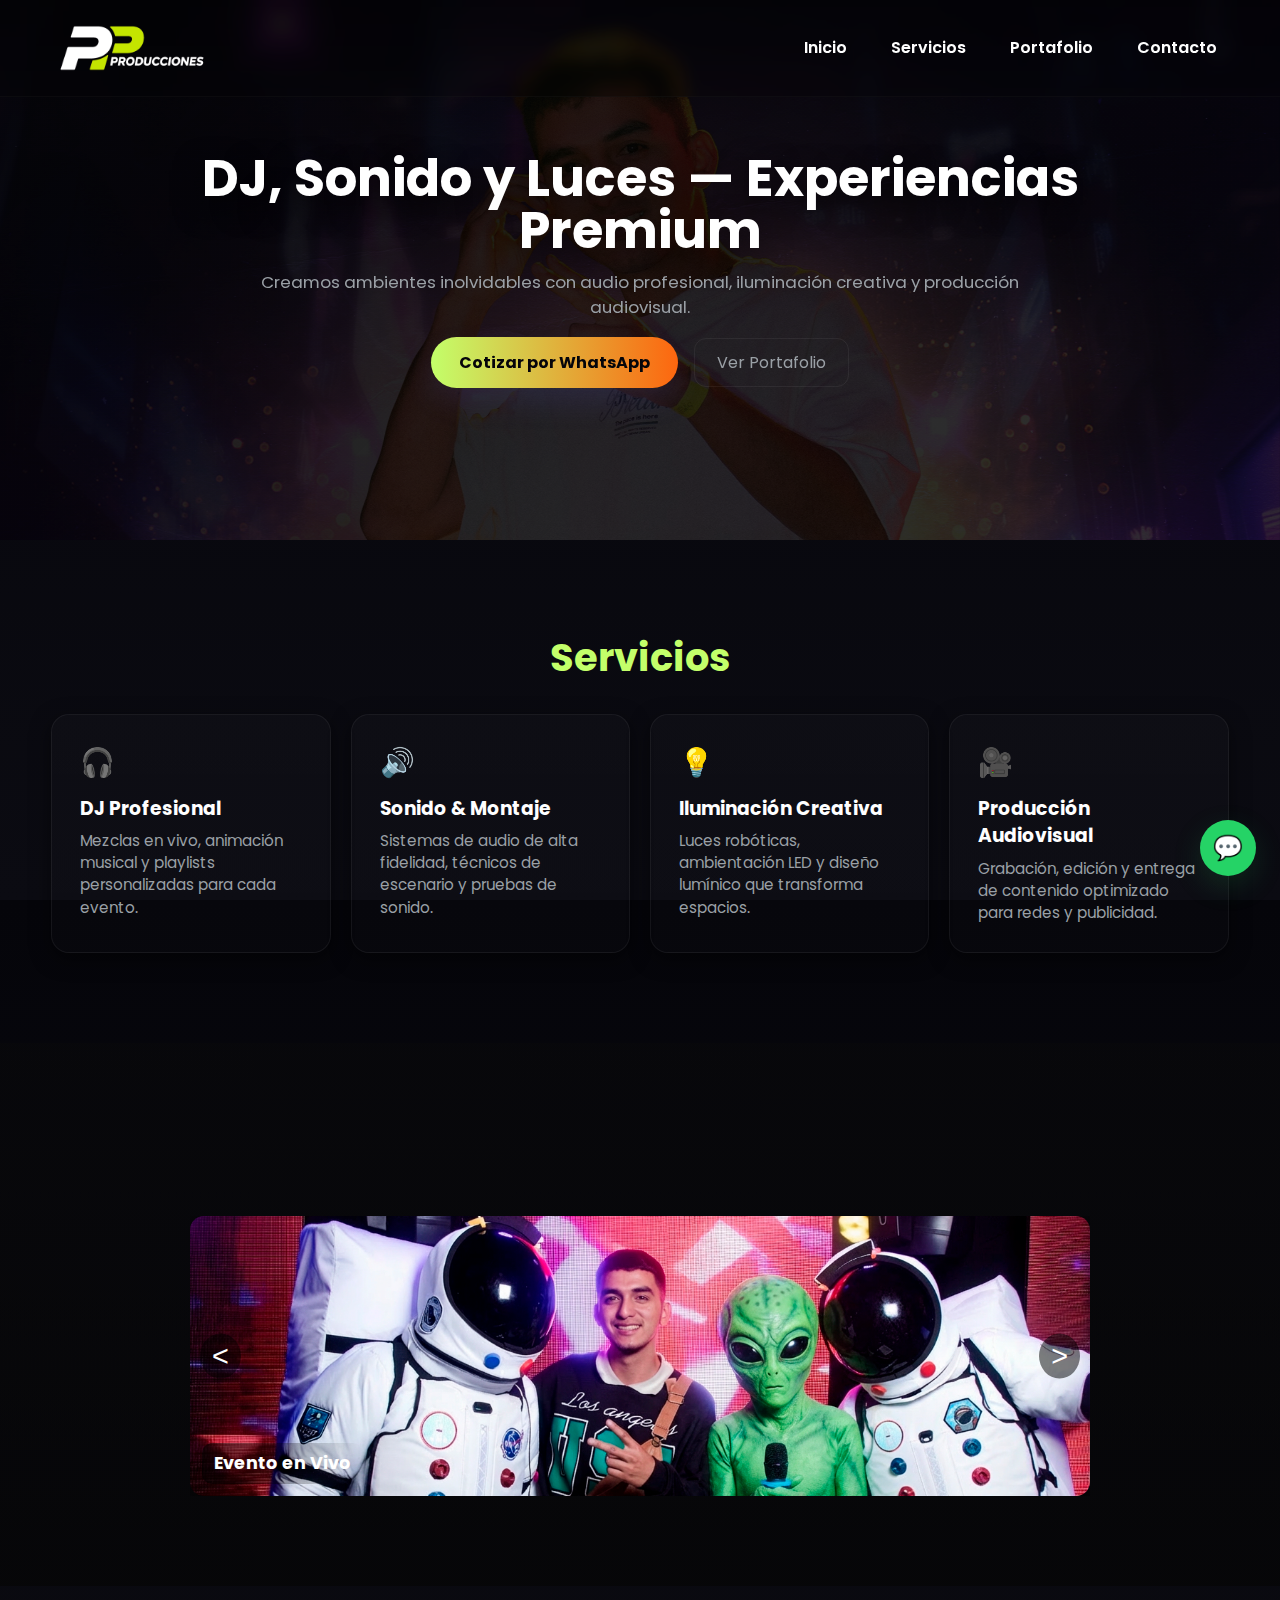
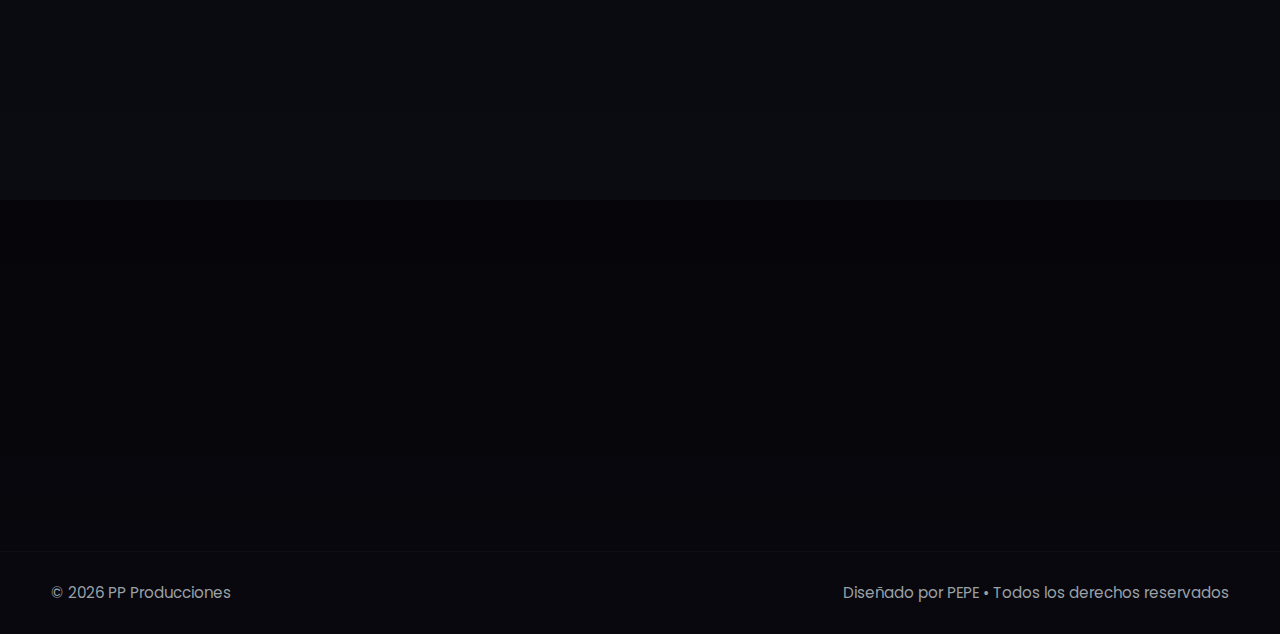
<file: index.html>
<!DOCTYPE html>
<html lang="es">
<head>
  <meta charset="UTF-8">
  <meta name="viewport" content="width=device-width, initial-scale=1.0">
  <title>PP Producciones - DJ, Sonido y Luces (Ultra PRO)</title>

  <!-- Fuente -->
  <link href="https://fonts.googleapis.com/css2?family=Poppins:wght@300;400;600;800&display=swap" rel="stylesheet">

  <!-- CSS -->
  <link rel="stylesheet" href="style.css">

  <meta name="description" content="PP Producciones - DJ profesional, sonido, iluminación y producción audiovisual. Servicios premium para eventos.">
</head>
<body>

  <!-- PRELOADER -->
  <div id="preloader" aria-hidden="true">
    <div class="loader">
      <svg viewBox="0 0 100 100" width="80" height="80" aria-hidden="true">
        <circle cx="50" cy="50" r="40" stroke="none" fill="none"></circle>
      </svg>
      <div class="loader-text">PP Producciones</div>
    </div>
  </div>

  <!-- HEADER -->
  <header class="header-pro" id="header">
    <div class="header-inner">
      <a class="logo" href="#inicio" aria-label="Ir al inicio">
        <img src="IMAGENES/PP PRODUCCIONES.png" alt="PP Producciones logo">
      </a>

      <nav class="nav" id="nav" aria-label="Navegación principal">
        <ul>
          <li><a href="#inicio">Inicio</a></li>
          <li><a href="#servicios">Servicios</a></li>
          <li><a href="#portafolio">Portafolio</a></li>
          <li><a href="#contacto">Contacto</a></li>
        </ul>
      </nav>

      <button id="btn-burger" aria-label="Abrir menú" aria-expanded="false" aria-controls="nav">
        <span class="burger-line"></span>
        <span class="burger-line"></span>
        <span class="burger-line"></span>
      </button>
    </div>
  </header>

  <!-- HERO -->
  <section id="inicio" class="hero-ultra">
    <div class="hero-bg" data-speed="0.4" style="background-image:url(IMAGENES/BANNER.png)"></div>
    <div class="hero-overlay"></div>
    <div class="hero-content container">
      <h1 class="reveal">DJ, Sonido y Luces — Experiencias Premium</h1>
      <p class="reveal delay-1">Creamos ambientes inolvidables con audio profesional, iluminación creativa y producción audiovisual.</p>
      <div class="hero-cta reveal delay-2">
        <a class="btn-primary" id="cta-wa" href="https://wa.me/3133683243?text=Hola%20PP%20Producciones,%20quiero%20una%20cotización%20para%20mi%20evento." target="_blank" rel="noopener">Cotizar por WhatsApp</a>
        <a class="btn-ghost" href="#portafolio">Ver Portafolio</a>
      </div>
    </div>
  </section>

  <!-- SERVICIOS -->
  <section id="servicios" class="section">
    <div class="container">
      <h2 class="section-title reveal">Servicios</h2>
      <div class="grid servicios-grid">
        <article class="card reveal">
          <div class="icon">🎧</div>
          <h3>DJ Profesional</h3>
          <p>Mezclas en vivo, animación musical y playlists personalizadas para cada evento.</p>
        </article>
        <article class="card reveal delay-1">
          <div class="icon">🔊</div>
          <h3>Sonido & Montaje</h3>
          <p>Sistemas de audio de alta fidelidad, técnicos de escenario y pruebas de sonido.</p>
        </article>
        <article class="card reveal delay-2">
          <div class="icon">💡</div>
          <h3>Iluminación Creativa</h3>
          <p>Luces robóticas, ambientación LED y diseño lumínico que transforma espacios.</p>
        </article>
        <article class="card reveal delay-3">
          <div class="icon">🎥</div>
          <h3>Producción Audiovisual</h3>
          <p>Grabación, edición y entrega de contenido optimizado para redes y publicidad.</p>
        </article>
      </div>
    </div>
  </section>

  <!-- PORTAFOLIO -->
  <section id="portafolio" class="section section-dark">
    <div class="container">
      <h2 class="section-title reveal">Portafolio</h2>
      <div class="carousel" id="carousel" aria-roledescription="carousel">
        <button class="carousel-btn prev" aria-label="Anterior">&lt;</button>
        <div class="carousel-track" id="carousel-track">
          <div class="slide">
  <a href="evento-en-vivo.html" target="_blank">
    <img src="IMAGENES/SHOW 2.png" alt="Evento en vivo 1">
  </a>
  <div class="slide-caption">Evento en Vivo</div>
</div>

<div class="slide">
  <a href="iluminacion-led.html" target="_blank">
    <img src="IMAGENES/Iluminación LED.webp" alt="Iluminación LED">
  </a>
  <div class="slide-caption">Iluminación LED</div>
</div>

<div class="slide">
  <a href="produccion-audio.html" target="_blank">
    <img src="IMAGENES/Producción Audiovisua.jpg" alt="Producción Audio">
  </a>
  <div class="slide-caption">Producción Audio</div>
</div>

<div class="slide">
  <a href="dj-profesional.html" target="_blank">
    <img src="IMAGENES/baner_.png" alt="DJ en Evento">
  </a>
  <div class="slide-caption">DJ Profesional</div>
</div>
        </div>
        <button class="carousel-btn next" aria-label="Siguiente">&gt;</button>
      </div>
    </div>
  </section>

  <!-- CONTACTO -->
  <section id="contacto" class="section">
    <div class="container">
      <h2 class="section-title reveal">Contacto</h2>
      <div class="contact-grid">
        <form id="contact-form" class="contact-form reveal delay-1" onsubmit="openWhatsAppFromForm(event)">
          <input type="text" id="name" name="name" placeholder="Tu nombre" required>
          <input type="tel" id="phone" name="phone" placeholder="Teléfono (opcional)">
          <input type="email" id="email" name="email" placeholder="Correo electrónico" required>
          <textarea id="message" name="message" rows="5" placeholder="Cuéntanos sobre tu evento" required></textarea>
          <div class="form-actions">
            <button class="btn-primary" type="submit">Enviar por WhatsApp</button>
            <button class="btn-ghost" type="reset">Limpiar</button>
          </div>
        </form>
        <div class="contact-info reveal delay-2">
          <div class="info-card">
            <h4>Contacto directo</h4>
            <p>WhatsApp: <a href="https://wa.me/3133683243" target="_blank" rel="noopener">+57 313 368 3243</a></p>
            <p>Email: <a href="mailto:pp.producciones01@gmail.com">pp.producciones01@gmail.com</a></p>
            <p>Disponibilidad: Lunes a Domingo — Cotizaciones 24/7</p>
          </div>
        </div>
      </div>
    </div>
  </section>

  <!-- FOOTER -->
  <footer class="footer">
    <div class="container footer-inner">
      <div>© <span id="year"></span> PP Producciones</div>
      <div>Diseñado por PEPE • Todos los derechos reservados</div>
    </div>
  </footer>

  <!-- WHATSAPP FLOTANTE -->
  <a class="whatsapp-float" href="https://wa.me/3133683243" target="_blank" rel="noopener" aria-label="Contactar por WhatsApp">💬</a>

  <!-- JS -->
  <script src="script.js"></script>
</body>
</html>
</file>
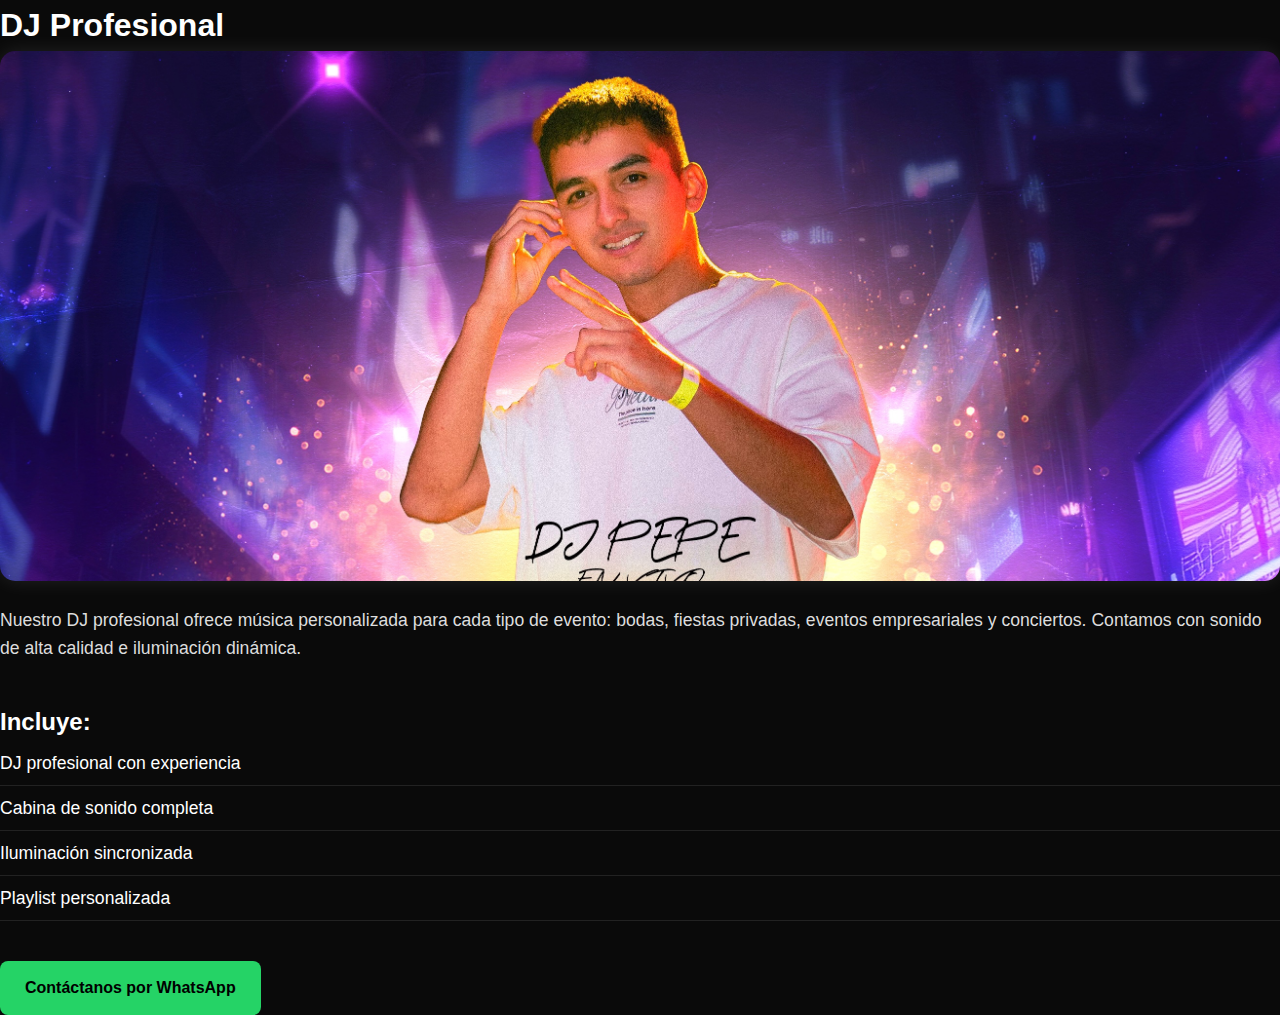
<file: dj-profesional.html>
<!DOCTYPE html>
<html lang="es">
<head>
  <meta charset="UTF-8">
  <meta name="viewport" content="width=device-width, initial-scale=1.0">
  <title>DJ Profesional | Portafolio</title>
  <link rel="stylesheet" href="styles.css">
</head>

<body>
  <section class="service-page">
    <h1>DJ Profesional</h1>
    <img src="IMAGENES/KSD.jpg" class="service-image" alt="DJ Profesional">

    <p class="service-text">
      Nuestro DJ profesional ofrece música personalizada para cada tipo de evento: bodas, fiestas privadas,
      eventos empresariales y conciertos. Contamos con sonido de alta calidad e iluminación dinámica.
    </p>

    <h2>Incluye:</h2>
    <ul class="service-list">
      <li>DJ profesional con experiencia</li>
      <li>Cabina de sonido completa</li>
      <li>Iluminación sincronizada</li>
      <li>Playlist personalizada</li>
    </ul>

    <a class="btn-whatsapp" href="https://wa.me/573000000000?text=Hola%2C%20quiero%20información%20sobre%20el%20servicio%20de%20DJ" target="_blank">
      Contáctanos por WhatsApp
    </a>
  </section>
</body>
</html>
</file>
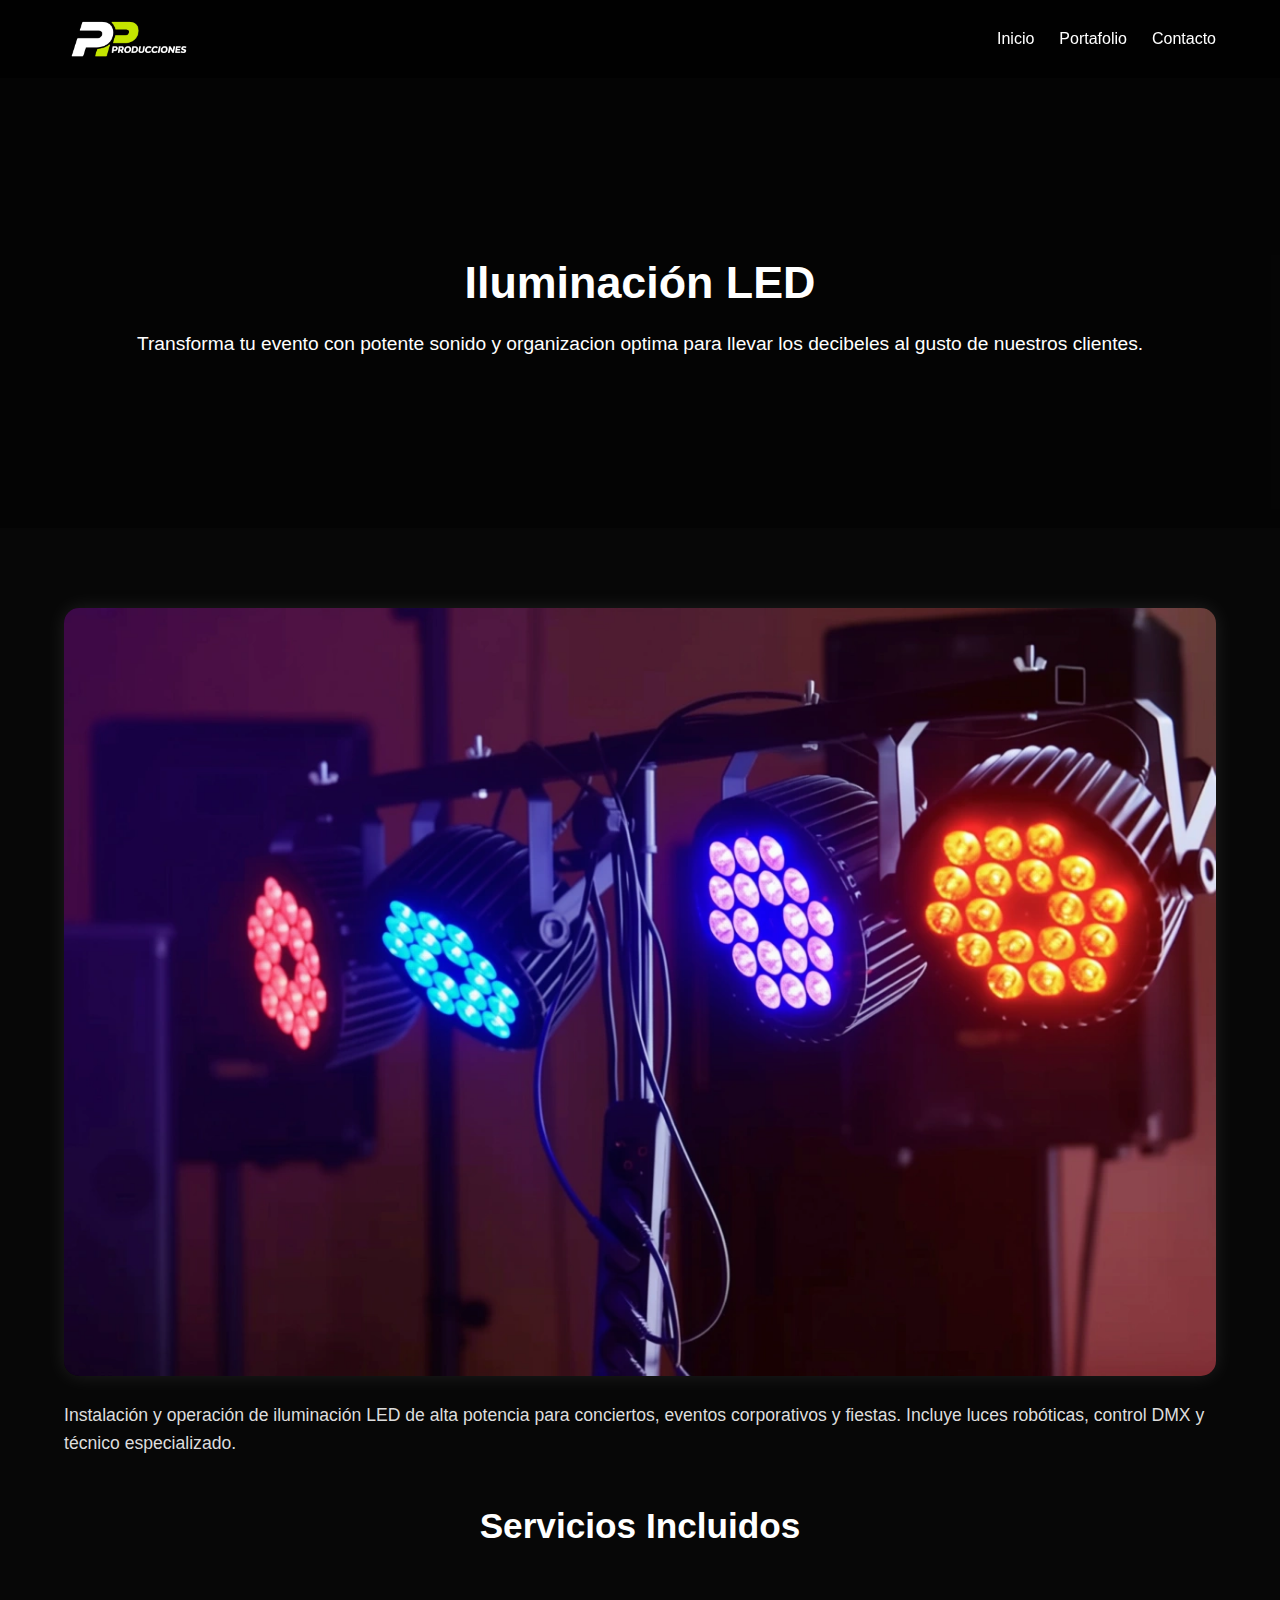
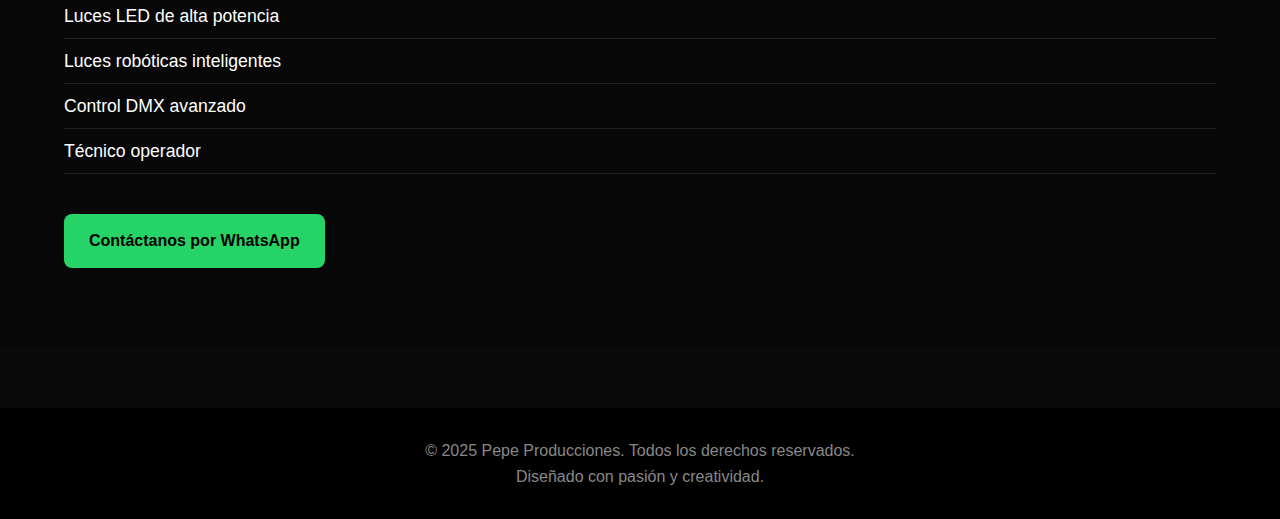
<file: produccion-audiovisual.html>
<!DOCTYPE html>
<html lang="es">
<head>
  <meta charset="UTF-8">
  <meta name="viewport" content="width=device-width, initial-scale=1.0">
  <title>Producción Audio | Portafolio</title>
  <link rel="stylesheet" href="styles.css">
</head>
<body>
  <header class="header-pro">
    <div class="header-inner container">
      <div class="logo"><img src="IMAGENES/PP PRODUCCIONES.png" alt="Logo"></div>
      <nav class="nav">
        <ul>
          <li><a href="index.html">Inicio</a></li>
          <li><a href="#portafolio">Portafolio</a></li>
          <li><a href="#contacto">Contacto</a></li>
        </ul>
      </nav>
      <button id="btn-burger"><span class="burger-line"></span><span class="burger-line"></span><span class="burger-line"></span></button>
    </div>
  </header>

  <section class="hero-ultra" style="height: 50vh;">
    <div class="hero-overlay"></div>
    <div class="hero-content">
      <h1 class="reveal show">Iluminación LED</h1>
      <p class="reveal show delay-1">Transforma tu evento con potente sonido y organizacion optima para llevar los decibeles al gusto de nuestros clientes.</p>
    </div>
  </section>

  <section class="section section-dark">
    <div class="container">
      <img src="IMAGENES/Iluminación LED.webp" alt="Iluminación LED" class="service-image reveal show delay-2">
      <p class="service-text reveal show delay-2">
        Instalación y operación de iluminación LED de alta potencia para conciertos, eventos corporativos y fiestas.
        Incluye luces robóticas, control DMX y técnico especializado.
      </p>
      <h2 class="section-title reveal show delay-3">Servicios Incluidos</h2>
      <ul class="service-list reveal show delay-3">
        <li>Luces LED de alta potencia</li>
        <li>Luces robóticas inteligentes</li>
        <li>Control DMX avanzado</li>
        <li>Técnico operador</li>
      </ul>
      <a class="btn-whatsapp reveal show delay-3" href="https://wa.me/573133683243?text=Hola%2C%20quiero%20información%20sobre%20Iluminación%20LED" target="_blank">Contáctanos por WhatsApp</a>
    </div>
  </section>

  <footer class="footer">
    <div class="footer-inner container">
      <p>&copy; 2025 Pepe Producciones. Todos los derechos reservados.</p>
      <p>Diseñado con pasión y creatividad.</p>
    </div>
  </footer>

  <script src="script.js"></script>
</body>
</html>
</file>
<file: style.css>
/* ===========================
   STYLE.CSS - ULTRA PRO
=========================== */

/* VARIABLES */
:root{
  --bg:#05050a;
  --card:#0f1115;
  --muted:#9aa0a6;
  --accent:#c3ff6a;
  --accent-2:#bbff00;
  --glass: rgba(255,255,255,0.04);
  --glass-border: rgba(255,255,255,0.06);
  --max-width:1200px;
  --transition:all 0.35s cubic-bezier(.2,.9,.3,1);
}

/* RESET */
*{box-sizing:border-box;margin:0;padding:0}
html,body{height:100%}
body{
  font-family:"Poppins",system-ui,-apple-system,Segoe UI,Roboto,"Helvetica Neue",Arial;
  background:linear-gradient(180deg,#05050a 0%, #0b0b12 100%);
  color:#fff;
  -webkit-font-smoothing:antialiased;
  -moz-osx-font-smoothing:grayscale;
  line-height:1.45;
}

/* CONTENEDOR */
.container{width:92%;max-width:var(--max-width);margin:0 auto}

/* SECCIONES */
.section{padding:90px 0}
.section-dark{background:linear-gradient(180deg, rgba(10,10,10,0.4), rgba(5,5,5,0.7))}

/* PRELOADER */
#preloader{
  position:fixed;inset:0;display:flex;align-items:center;justify-content:center;
  background:var(--bg);z-index:2000;transition:opacity .4s ease;
}
#preloader .loader{display:flex;flex-direction:column;align-items:center;gap:12px;color:var(--muted)}
#preloader svg circle{stroke:var(--accent);stroke-width:8;fill:none;stroke-dasharray:250;stroke-dashoffset:250;animation:spin 1.6s linear infinite}
@keyframes spin{0%{stroke-dashoffset:250}50%{stroke-dashoffset:80}100%{stroke-dashoffset:250}}

/* HEADER */
.header-pro{
  position:fixed;top:0;left:0;right:0;padding:18px 0;z-index:1200;
  backdrop-filter: blur(8px); background: linear-gradient(180deg, rgba(0,0,0,0.35), rgba(0,0,0,0.15));
  border-bottom:1px solid rgba(255,255,255,0.03)
}
.header-pro .header-inner{display:flex;align-items:center;justify-content:space-between;gap:20px;width:92%;max-width:var(--max-width);margin:0 auto}
.logo img{height:60px;display:block}

/* NAV */
.nav ul{list-style:none;display:flex;gap:20px;align-items:center}
.nav a{color:#fff;text-decoration:none;font-weight:600;padding:8px 12px;border-radius:8px;transition:var(--transition)}
.nav a:hover{background:var(--glass);color:var(--accent-2)}

/* BURGER MENU */
#btn-burger{display:none;background:none;border:0;color:#fff;cursor:pointer;padding:8px;border-radius:8px}
#btn-burger:focus{outline:2px solid rgba(106,106,255,0.2)}
.burger-line{display:block;width:24px;height:2px;background:#fff;margin:5px 0;transition:transform .35s ease}

/* HERO */
.hero-ultra{position:relative;height:60vh;display:flex;align-items:center;justify-content:center;color:#fff;overflow:hidden}
.hero-bg{position:absolute;inset:0;background-position:center center;background-size:cover;transform:translateZ(0);will-change:transform}
.hero-overlay{position:absolute;inset:0;background:linear-gradient(135deg, rgba(5,5,5,0.65), rgba(12,12,18,0.25))}
.hero-content{position:relative;z-index:5;text-align:center;padding:40px}
.hero-content h1{font-size:3.2rem;line-height:1.02;margin-bottom:14px;text-shadow:0 10px 30px rgba(0,0,0,0.6)}
.hero-content p{color:var(--muted);font-size:1.05rem;margin-bottom:18px;max-width:780px;margin-left:auto;margin-right:auto}

/* CTA */
.btn-primary{display:inline-block;background:linear-gradient(90deg,var(--accent),#fd660f);color:#05050a;padding:14px 28px;border-radius:50px;font-weight:700;text-decoration:none;box-shadow:0 14px 30px rgba(106,106,255,0.12);transition:transform .25s ease}
.btn-primary:hover{transform:translateY(-4px)}
.btn-ghost{display:inline-block;margin-left:12px;padding:12px 22px;border-radius:12px;background:transparent;border:1px solid rgba(255,255,255,0.06);color:var(--muted);text-decoration:none}

/* SECCIÓN TITULO */
.section-title{font-size:2.4rem;color:var(--accent);margin-bottom:28px;text-align:center}

/* GRID & CARDS */
.grid{display:grid;gap:20px}
.servicios-grid{grid-template-columns:repeat(4,1fr);display:grid}
.card{background:linear-gradient(180deg, rgba(255,255,255,0.02), rgba(255,255,255,0.01));padding:28px;border-radius:18px;border:1px solid var(--glass-border);box-shadow:0 6px 20px rgba(0,0,0,0.5);transition:var(--transition)}
.card .icon{font-size:28px;margin-bottom:12px}
.card h3{margin-bottom:8px}
.card p{color:var(--muted);font-size:0.95rem}

/* CAROUSEL */
.carousel{position:relative;display:flex;align-items:center;gap:12px;overflow:hidden}
.carousel-track{display:flex;gap:18px;transition:transform 0.35s ease}
.slide{min-width:320px;flex:0 0 auto;border-radius:14px;overflow:hidden;position:relative;box-shadow:0 8px 30px rgba(0,0,0,0.6);transition:transform .35s ease}
.slide img{width:100%;height:auto;max-height:280px;object-fit:cover;display:block}
.slide-caption{position:absolute;left:12px;bottom:12px;background:linear-gradient(90deg, rgba(0,0,0,0.6), transparent);padding:8px 12px;border-radius:10px;color:var(--accent-2);font-weight:700}

/* CAROUSEL BUTTONS */
.carousel-btn{background:rgba(255,255,255,0.05);border:0;color:#fff;padding:10px 14px;border-radius:12px;cursor:pointer;z-index:10;transition:transform 0.25s ease}
.carousel-btn:hover{transform:translateY(-3px)}

/* CONTACTO */
.contact-grid{display:grid;grid-template-columns:1fr 380px;gap:30px;align-items:start}
.contact-form input,.contact-form textarea{width:100%;padding:14px;border-radius:12px;background:#0c0d10;border:1px solid rgba(217, 255, 5, 0.03);color:#fff}
.form-actions{display:flex;gap:12px;margin-top:8px}
.info-card{background:linear-gradient(180deg, rgba(255,255,255,0.02), rgba(255,255,255,0.01));padding:20px;border-radius:12px;border:1px solid var(--glass-border)}

/* FOOTER */
.footer{padding:30px 0;background:transparent;border-top:1px solid rgba(255,255,255,0.03)}
.footer-inner{display:flex;justify-content:space-between;align-items:center;color:var(--muted);font-size:0.95rem}

/* WHATSAPP FLOTANTE */
.whatsapp-float{position:fixed;right:24px;bottom:24px;background:#25D366;width:56px;height:56px;border-radius:50%;display:flex;align-items:center;justify-content:center;color:#fff;font-size:24px;text-decoration:none;box-shadow:0 10px 30px rgba(37,211,102,0.15)}

/* REVEAL ANIMATIONS */
.reveal{opacity:0;transform:translateY(18px);transition:opacity .7s ease, transform .7s ease}
.reveal.show{opacity:1;transform:none}
.delay-1{transition-delay:.12s}
.delay-2{transition-delay:.24s}
.delay-3{transition-delay:.36s}

/* RESPONSIVE */
@media (max-width:1100px){
  .servicios-grid{grid-template-columns:repeat(2,1fr)}
  .contact-grid{grid-template-columns:1fr}
  .carousel-track{gap:12px}
}
@media (max-width:768px){
  #btn-burger{display:block}
  .nav{display:none}
  .header-pro .header-inner{gap:12px}
  .hero-content h1{font-size:2rem}
  .servicios-grid{grid-template-columns:1fr}
  .slide{min-width:260px;max-height:220px}
  .carousel-btn{padding:8px 12px}
}

/* MOBILE MENU OPEN */
body.menu-open .nav{
  display:block;position:fixed;inset:72px 18px auto 18px;background:linear-gradient(180deg, rgba(10,10,10,0.98), rgba(5,5,5,0.98));padding:18px;border-radius:12px;z-index:1500
}
body.menu-open .nav ul{flex-direction:column;gap:12px}
/* Ajuste de portafolio en celular */
@media (max-width: 768px) {
  .slide img {
    height: auto !important;
    max-height: none !important;
    object-fit: contain !important;
  }

  .carousel-track {
    height: auto !important;
  }

  .slide {
    min-width: 100%;
    height: auto;
  }
}
/* CONTENEDOR DEL CARRUSEL */
.carousel {
  position: relative;
  width: 100%;
  max-width: 900px;   /* tamaño ideal en computador */
  margin: auto;
  overflow: hidden; 
}

/* PISTA DEL CARRUSEL */
.carousel-track {
  display: flex;
  gap: 20px;
  transition: transform 0.4s ease-in-out;
}

/* CADA SLIDE */
.slide {
  min-width: 100%;
  box-sizing: border-box;
  position: relative;
}

/* IMAGENES DEL PORTAFOLIO */
.slide img {
  width: 100%;
  height: auto;
  object-fit: cover;
  border-radius: 12px;
}

/* CAPTION DEL SLIDE */
.slide-caption {
  text-align: center;
  margin-top: 10px;
  font-size: 1.1rem;
  color: #fff;
}

/* BOTONES DEL CARRUSEL */
.carousel-btn {
  position: absolute;
  top: 50%;
  transform: translateY(-50%);
  background: rgba(0, 0, 0, 0.5);
  color: white;
  border: none;
  font-size: 1.8rem;
  padding: 6px 12px;
  cursor: pointer;
  border-radius: 50%;
  z-index: 10;
}

.carousel-btn.prev { left: 10px; }
.carousel-btn.next { right: 10px; }
</file>
<file: styles.css>
/* ---------------------------------------------------
   ESTILOS GENERALES (SUBPÁGINAS)
--------------------------------------------------- */
* {
  margin: 0;
  padding: 0;
  box-sizing: border-box;
}

body {
  font-family: "Poppins", sans-serif;
  background: #0a0a0a;
  color: #fff;
  line-height: 1.6;
}

img {
  max-width: 100%;
  display: block;
}

.container {
  width: 90%;
  max-width: 1200px;
  margin: auto;
}

/* ---------------------------------------------------
   HEADER
--------------------------------------------------- */
.header-pro {
  width: 100%;
  background: rgba(0, 0, 0, 0.85);
  padding: 15px 0;
  position: sticky;
  top: 0;
  z-index: 1000;
  backdrop-filter: blur(10px);
}

.header-inner {
  display: flex;
  align-items: center;
  justify-content: space-between;
}

.logo img {
  width: 130px;
}

.nav ul {
  display: flex;
  list-style: none;
  gap: 25px;
}

.nav a {
  color: #fff;
  text-decoration: none;
  font-weight: 500;
  transition: 0.3s;
}

.nav a:hover {
  color: #ffcc00;
}

/* BURGER MENU (RESPONSIVE) */
#btn-burger {
  display: none;
  flex-direction: column;
  gap: 5px;
  background: none;
  border: none;
  cursor: pointer;
}

.burger-line {
  width: 25px;
  height: 3px;
  background: #fff;
}

/* ---------------------------------------------------
   HERO
--------------------------------------------------- */
.hero-ultra {
  position: relative;
  height: 50vh;
  display: flex;
  justify-content: center;
  align-items: center;
  text-align: center;
  background-position: center;
  background-size: cover;
}

.hero-overlay {
  position: absolute;
  inset: 0;
  background: rgba(0, 0, 0, 0.55);
}

.hero-content {
  position: relative;
  z-index: 2;
}

.hero-content h1 {
  font-size: 2.8rem;
  font-weight: 800;
}

.hero-content p {
  font-size: 1.2rem;
  margin-top: 10px;
}

/* ---------------------------------------------------
   SECCIONES
--------------------------------------------------- */
.section {
  padding: 80px 0;
}

.section-dark {
  background: #070707;
}

.section-title {
  text-align: center;
  font-size: 2.2rem;
  margin-bottom: 40px;
  font-weight: 700;
}

/* ---------------------------------------------------
   CONTENIDO PRINCIPAL DE LA SUBPÁGINA
--------------------------------------------------- */
.service-image {
  width: 100%;
  border-radius: 15px;
  margin-bottom: 25px;
  box-shadow: 0 0 20px rgba(255, 255, 255, 0.1);
}

.service-text {
  font-size: 1.1rem;
  margin-bottom: 40px;
  color: #ddd;
}

.service-list {
  list-style: none;
  font-size: 1.1rem;
  margin-bottom: 40px;
}

.service-list li {
  padding: 8px 0;
  border-bottom: 1px solid rgba(255, 255, 255, 0.1);
}

/* ---------------------------------------------------
   BOTÓN WHATSAPP
--------------------------------------------------- */
.btn-whatsapp {
  display: inline-block;
  background: #25d366;
  padding: 14px 25px;
  color: #000;
  font-weight: 600;
  border-radius: 8px;
  text-decoration: none;
  transition: 0.3s;
}

.btn-whatsapp:hover {
  background: #1ebc58;
}

/* ---------------------------------------------------
   FOOTER
--------------------------------------------------- */
.footer {
  background: #000;
  padding: 30px 0;
  margin-top: 60px;
}

.footer p {
  text-align: center;
  color: #888;
}

/* ---------------------------------------------------
   ANIMACIONES REVEAL
--------------------------------------------------- */
.reveal {
  opacity: 0;
  transform: translateY(20px);
  transition: 0.7s ease;
}

.reveal.show {
  opacity: 1;
  transform: translateY(0);
}

/* ---------------------------------------------------
   RESPONSIVE
--------------------------------------------------- */
@media (max-width: 768px) {

  .hero-content h1 {
    font-size: 2rem;
  }

  .nav ul {
    position: fixed;
    top: 80px;
    right: -100%;
    flex-direction: column;
    background: #000;
    width: 200px;
    height: calc(100vh - 80px);
    padding-top: 20px;
    transition: 0.3s;
  }

  .nav.open ul {
    right: 0;
  }

  #btn-burger {
    display: flex;
  }
}
</file>
